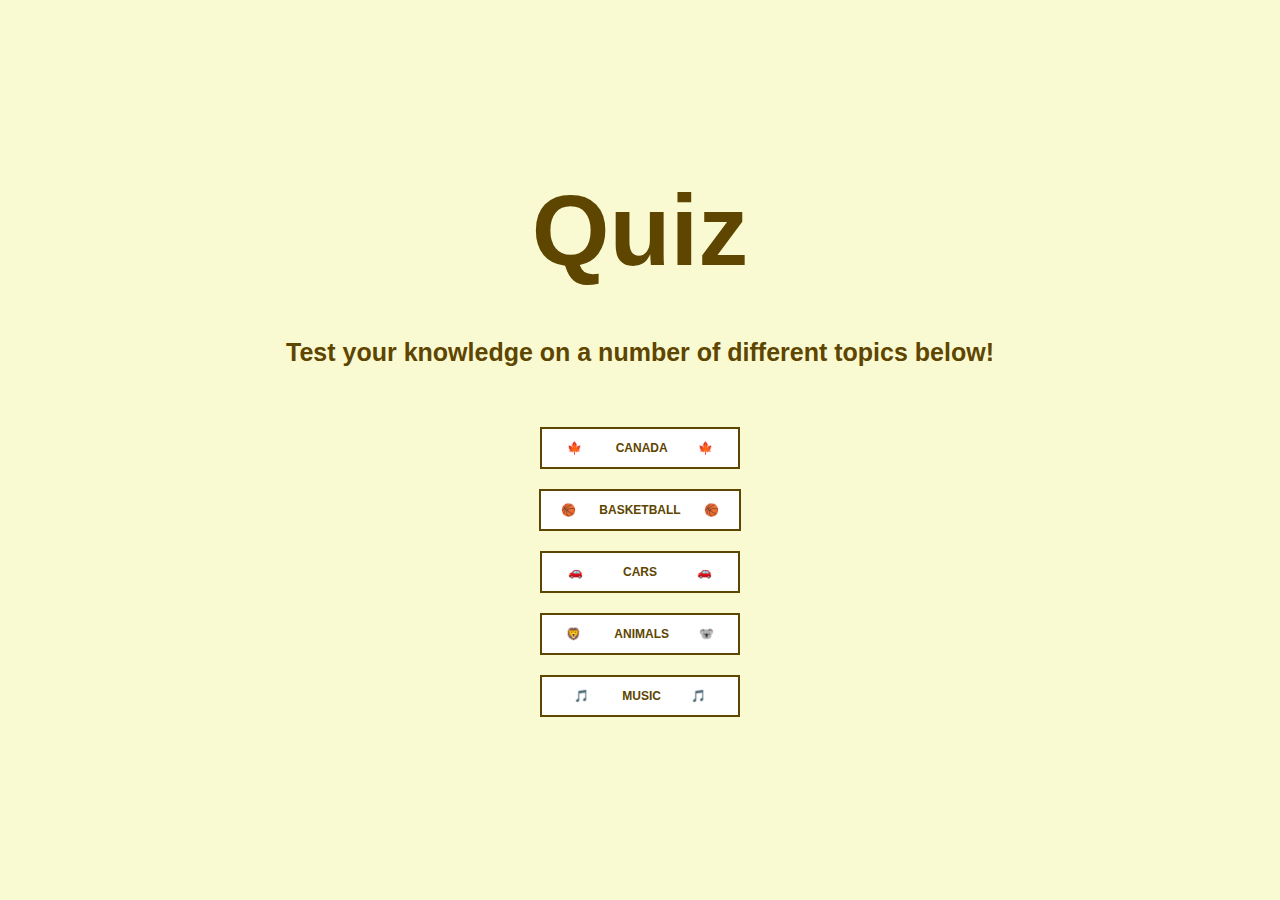
<file: index.html>
<!DOCTYPE html>
<html lang="en">
<head>
    <meta charset="UTF-8">
    <meta name="viewport" content="width=device-width, initial-scale=1.0">
    <title>Document</title>
    <link rel="stylesheet" href="quiz.css">
</head>
<body>
    
        <div class="home">
            
                <h1>Quiz</h1>
                <h2>Test your knowledge on a number of different topics below!</h2>
                <!-- <a class = "button" href= "index.html"> Home </a> -->
                <a class = "button btn1" href="canadaquiz.html"> <span> 🍁  </span> &nbsp;&nbsp;&nbsp;&nbsp;&nbsp;&nbsp;&nbsp;&nbsp;&nbsp;Canada&nbsp;&nbsp;&nbsp;&nbsp;&nbsp;&nbsp;&nbsp;&nbsp; <span> 🍁 </span></a>
                <a class = "button btn2" href="basketballquiz.html"> <span> 🏀 </span> &nbsp;&nbsp;&nbsp;&nbsp;&nbsp;&nbsp;Basketball&nbsp;&nbsp;&nbsp;&nbsp;&nbsp;&nbsp; <span> 🏀 </span></a> 
                <a class = "button btn3" href="carsquiz.html"> <span>🚗 </span> &nbsp;&nbsp;&nbsp;&nbsp;&nbsp;&nbsp;&nbsp;&nbsp;&nbsp;&nbsp;&nbsp;Cars&nbsp;&nbsp;&nbsp;&nbsp;&nbsp;&nbsp;&nbsp;&nbsp;&nbsp;&nbsp;&nbsp; <span>🚗 </span></a>
                <a class = "button btn4" href="animalquiz.html"> <span> 🦁  </span> &nbsp;&nbsp;&nbsp;&nbsp;&nbsp;&nbsp;&nbsp;&nbsp;&nbsp;Animals&nbsp;&nbsp;&nbsp;&nbsp;&nbsp;&nbsp;&nbsp;&nbsp; <span> 🐨 </span></a> 
                <a class = "button btn5" href="musicquiz.html"> <span> 🎵  </span> &nbsp;&nbsp;&nbsp;&nbsp;&nbsp;&nbsp;&nbsp;&nbsp;&nbsp;Music&nbsp;&nbsp;&nbsp;&nbsp;&nbsp;&nbsp;&nbsp;&nbsp; <span> 🎵 </span></a>
        </div>
    
</body>
</html>
</file>
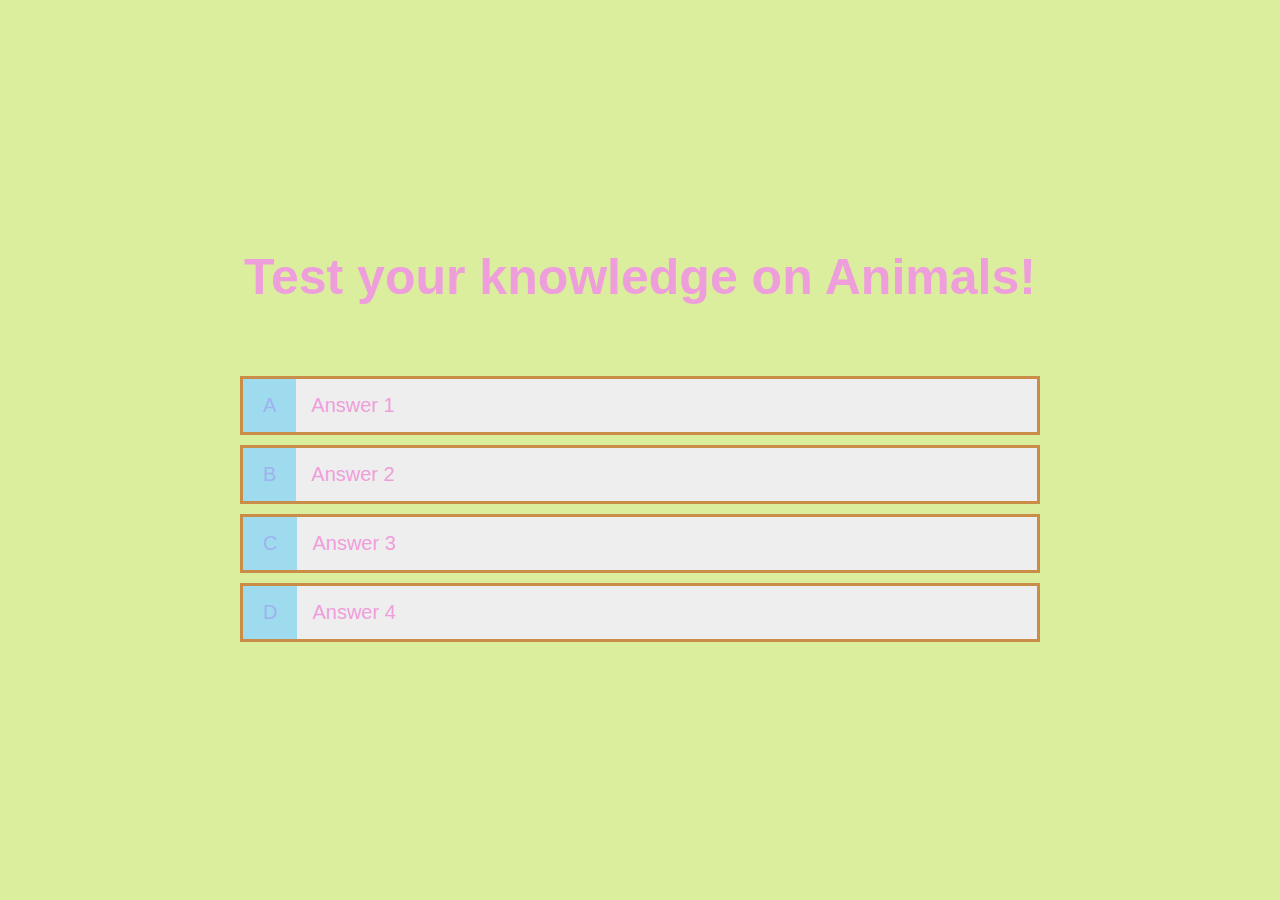
<file: animalquiz.html>
<!DOCTYPE html>
<html lang="en">
<head>
    <meta charset="UTF-8">
    <meta name="viewport" content="width=device-width, initial-scale=1.0">
    <title>Document</title>
    <link rel="stylesheet" href="animal.css">
</head>
<body>

    <div class="home">
        <h1>Test your knowledge on Animals!</h1>
        <h2 id="question"></h2>
        <div class = "choice"> 
            <p class ="letter">A</p>
            <p class ="answer" data-number="1">Answer 1</p>
        </div>
        <div class = "choice">
            <p class ="letter">B</p>
            <p class ="answer" data-number="2">Answer 2</p>
        </div>
        <div class = "choice"> 
            <p class ="letter">C</p>
            <p class ="answer" data-number="3">Answer 3</p>
        </div>
        <div class = "choice">
            <p class ="letter">D</p>
            <p class ="answer" data-number="4">Answer 4</p>
        </div>
    </div>
    

    <script>

        const question = document.getElementById("question");
        const answers = document.querySelectorAll(".answer");
        let questions = [];
        let questionCounter;
        let score;
        let acceptAnswers = false;
        let currentQuestion = {};
        let availableQuestions;
        const maxquestions = 10;

        fetch('https://the-trivia-api.com/v2/questions?tags=animals')
        .then(response=>response.json())
        .then(data=> {
            console.log("data",data);
            questions = data.map(data => {
                const newQuestion = {
                question: data.question.text
                }

            const answerChoices = [...data.incorrectAnswers];
            newQuestion.answer = Math.floor(Math.random()*3)+1;
            answerChoices.splice(
            newQuestion.answer-1,0, data.correctAnswer);

            answerChoices.forEach((answer, index) => {
            newQuestion["answer" + (index+1)] = answer;

            });
        return newQuestion;
        
            });
            startQuiz();
            })


    


        const startQuiz = () => {
        questionCounter = 0;
        score = 0;
        availableQuestions = [...questions];
        getNewQuestion();
        }; 

        const getNewQuestion = () => {
            if(availableQuestions.length == 0 || questionCounter >= maxquestions)  {
            localStorage.setItem('playerscore',score);
            window.location.replace("score.html");
            }
        questionCounter++;
        const questionIndex = Math.floor(Math.random() * availableQuestions.length);
        currentQuestion = availableQuestions[questionIndex];
        question.innerText = currentQuestion.question;
        answers.forEach(answer => {
            const number = answer.dataset["number"];
            answer.innerText = currentQuestion["answer" + number];
        });

         availableQuestions.splice(questionIndex,1);

        acceptAnswers=true;
        };

         answers.forEach(answer =>{
            answer.addEventListener("click",e =>{
                if (!acceptAnswers) return;
                acceptAnswers=false;
                const selectChoice = e.target;
                const selectAnswer = answer.dataset["number"];
                console.log(selectAnswer == currentQuestion.answer);
            
                 let check = 'incorrect';
                if (selectAnswer == currentQuestion.answer) {
                    check = 'correct';
                }

                if(check == 'correct'){
                    incrementScore(1);
                }

                console.log(check);
                console.log(score);
                getNewQuestion();
            });
        })
    
        function incrementScore(num){
            score+=num;
        }

    </script>

</body>
</html>
</file>
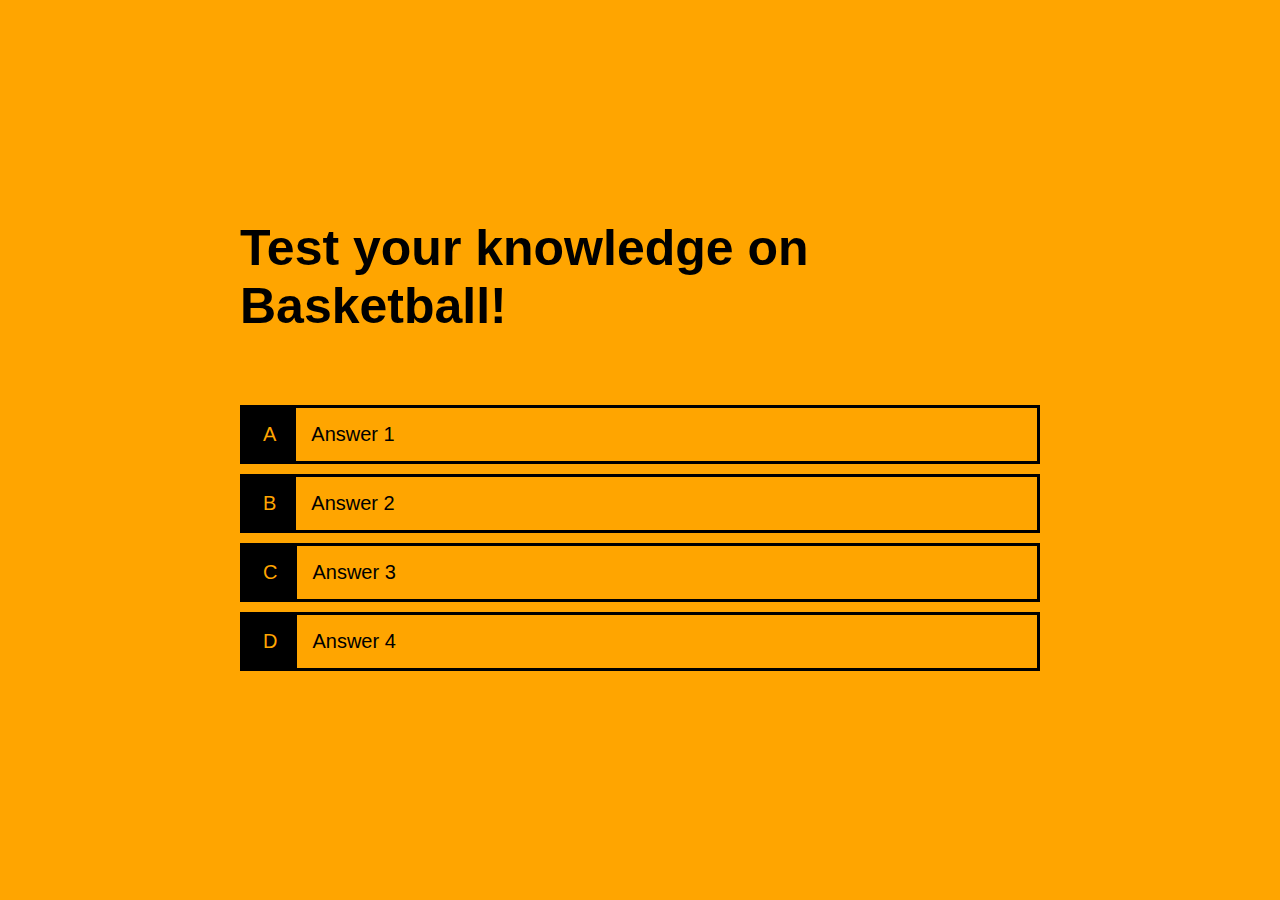
<file: basketballquiz.html>
<!DOCTYPE html>
<html lang="en">
<head>
    <meta charset="UTF-8">
    <meta name="viewport" content="width=device-width, initial-scale=1.0">
    <title>Document</title>
    <link rel="stylesheet" href="basketball.css">
</head>
<body>

    <div class="home">
        <h1>Test your knowledge on Basketball!</h1>
        <h2 id="question"></h2>
        <div class = "choice"> 
            <p class ="letter">A</p>
            <p class ="answer" data-number="1">Answer 1</p>
        </div>
        <div class = "choice">
            <p class ="letter">B</p>
            <p class ="answer" data-number="2">Answer 2</p>
        </div>
        <div class = "choice"> 
            <p class ="letter">C</p>
            <p class ="answer" data-number="3">Answer 3</p>
        </div>
        <div class = "choice">
            <p class ="letter">D</p>
            <p class ="answer" data-number="4">Answer 4</p>
        </div>
    </div>
    

    <script>

        const question = document.getElementById("question");
        const answers = document.querySelectorAll(".answer");
        let questions = [];
        let questionCounter;
        let score;
        let acceptAnswers = false;
        let currentQuestion = {};
        let availableQuestions;
        const maxquestions = 10;

        fetch('https://the-trivia-api.com/v2/questions?tags=basketball')
        .then(response=>response.json())
        .then(data=> {
            console.log("data",data);
            questions = data.map(data => {
                const newQuestion = {
                question: data.question.text
                }

            const answerChoices = [...data.incorrectAnswers];
            newQuestion.answer = Math.floor(Math.random()*3)+1;
            answerChoices.splice(
            newQuestion.answer-1,0, data.correctAnswer);

            answerChoices.forEach((answer, index) => {
            newQuestion["answer" + (index+1)] = answer;

            });
        return newQuestion;
        
            });
            startQuiz();
            })


    


        const startQuiz = () => {
        questionCounter = 0;
        score = 0;
        availableQuestions = [...questions];
        getNewQuestion();
        }; 

        const getNewQuestion = () => {
            if(availableQuestions.length == 0 || questionCounter >= maxquestions)  {
            localStorage.setItem('playerscore',score);
            window.location.replace("score.html");
            }
        questionCounter++;
        const questionIndex = Math.floor(Math.random() * availableQuestions.length);
        currentQuestion = availableQuestions[questionIndex];
        question.innerText = currentQuestion.question;
        answers.forEach(answer => {
            const number = answer.dataset["number"];
            answer.innerText = currentQuestion["answer" + number];
        });

         availableQuestions.splice(questionIndex,1);

        acceptAnswers=true;
        };

         answers.forEach(answer =>{
            answer.addEventListener("click",e =>{
                if (!acceptAnswers) return;
                acceptAnswers=false;
                const selectChoice = e.target;
                const selectAnswer = answer.dataset["number"];
                console.log(selectAnswer == currentQuestion.answer);
            
                 let check = 'incorrect';
                if (selectAnswer == currentQuestion.answer) {
                    check = 'correct';
                }

                if(check == 'correct'){
                    incrementScore(1);
                }

                console.log(check);
                console.log(score);
                getNewQuestion();
            });
        })
    
        function incrementScore(num){
            score+=num;
        }

    </script>

</body>
</html>
</file>
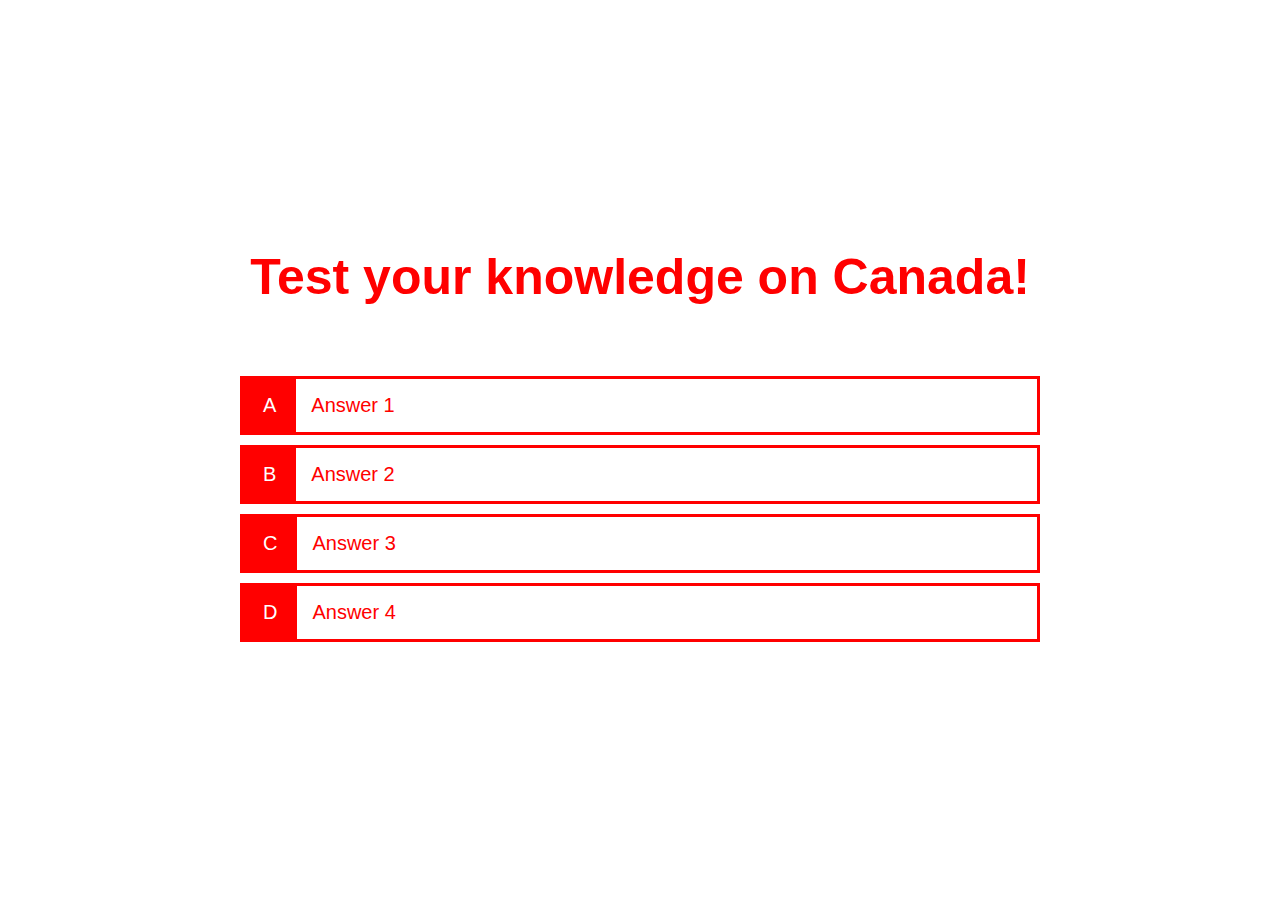
<file: canadaquiz.html>
<!DOCTYPE html>
<html lang="en">
<head>
    <meta charset="UTF-8">
    <meta name="viewport" content="width=device-width, initial-scale=1.0">
    <title>Document</title>
    <link rel="stylesheet" href="canada.css">
</head>
<body>

    <div class="home">
        <h1>Test your knowledge on Canada!</h1>
        <h2 id="question"></h2>
        <div class = "choice"> 
            <p class ="letter">A</p>
            <p class ="answer" data-number="1">Answer 1</p>
        </div>
        <div class = "choice">
            <p class ="letter">B</p>
            <p class ="answer" data-number="2">Answer 2</p>
        </div>
        <div class = "choice"> 
            <p class ="letter">C</p>
            <p class ="answer" data-number="3">Answer 3</p>
        </div>
        <div class = "choice">
            <p class ="letter">D</p>
            <p class ="answer" data-number="4">Answer 4</p>
        </div>
    </div>
    

    <script>

        const question = document.getElementById("question");
        const answers = document.querySelectorAll(".answer");
        let questions = [];
        let questionCounter;
        let score;
        let acceptAnswers = false;
        let currentQuestion = {};
        let availableQuestions;
        const maxquestions = 10;

        fetch('https://the-trivia-api.com/v2/questions?tags=canada')
        .then(response=>response.json())
        .then(data=> {
            console.log("data",data);
            questions = data.map(data => {
                const newQuestion = {
                question: data.question.text
                }

            const answerChoices = [...data.incorrectAnswers];
            newQuestion.answer = Math.floor(Math.random()*3)+1;
            answerChoices.splice(
            newQuestion.answer-1,0, data.correctAnswer);

            answerChoices.forEach((answer, index) => {
            newQuestion["answer" + (index+1)] = answer;

            });
        return newQuestion;
        
            });
            startQuiz();
            })


    


        const startQuiz = () => {
        questionCounter = 0;
        score = 0;
        availableQuestions = [...questions];
        getNewQuestion();
        }; 

        const getNewQuestion = () => {
            if(availableQuestions.length == 0 || questionCounter >= maxquestions)  {
            localStorage.setItem('playerscore',score);
            window.location.replace("score.html");
            }
        questionCounter++;
        const questionIndex = Math.floor(Math.random() * availableQuestions.length);
        currentQuestion = availableQuestions[questionIndex];
        question.innerText = currentQuestion.question;
        answers.forEach(answer => {
            const number = answer.dataset["number"];
            answer.innerText = currentQuestion["answer" + number];
        });

         availableQuestions.splice(questionIndex,1);

        acceptAnswers=true;
        };

         answers.forEach(answer =>{
            answer.addEventListener("click",e =>{
                if (!acceptAnswers) return;
                acceptAnswers=false;
                const selectChoice = e.target;
                const selectAnswer = answer.dataset["number"];
                console.log(selectAnswer == currentQuestion.answer);
            
                 let check = 'incorrect';
                if (selectAnswer == currentQuestion.answer) {
                    check = 'correct';
                }

                if(check == 'correct'){
                    incrementScore(1);
                }

                console.log(check);
                console.log(score);
                getNewQuestion();
            });
        })
    
        function incrementScore(num){
            score+=num;
        }

    </script>

</body>
</html>
</file>
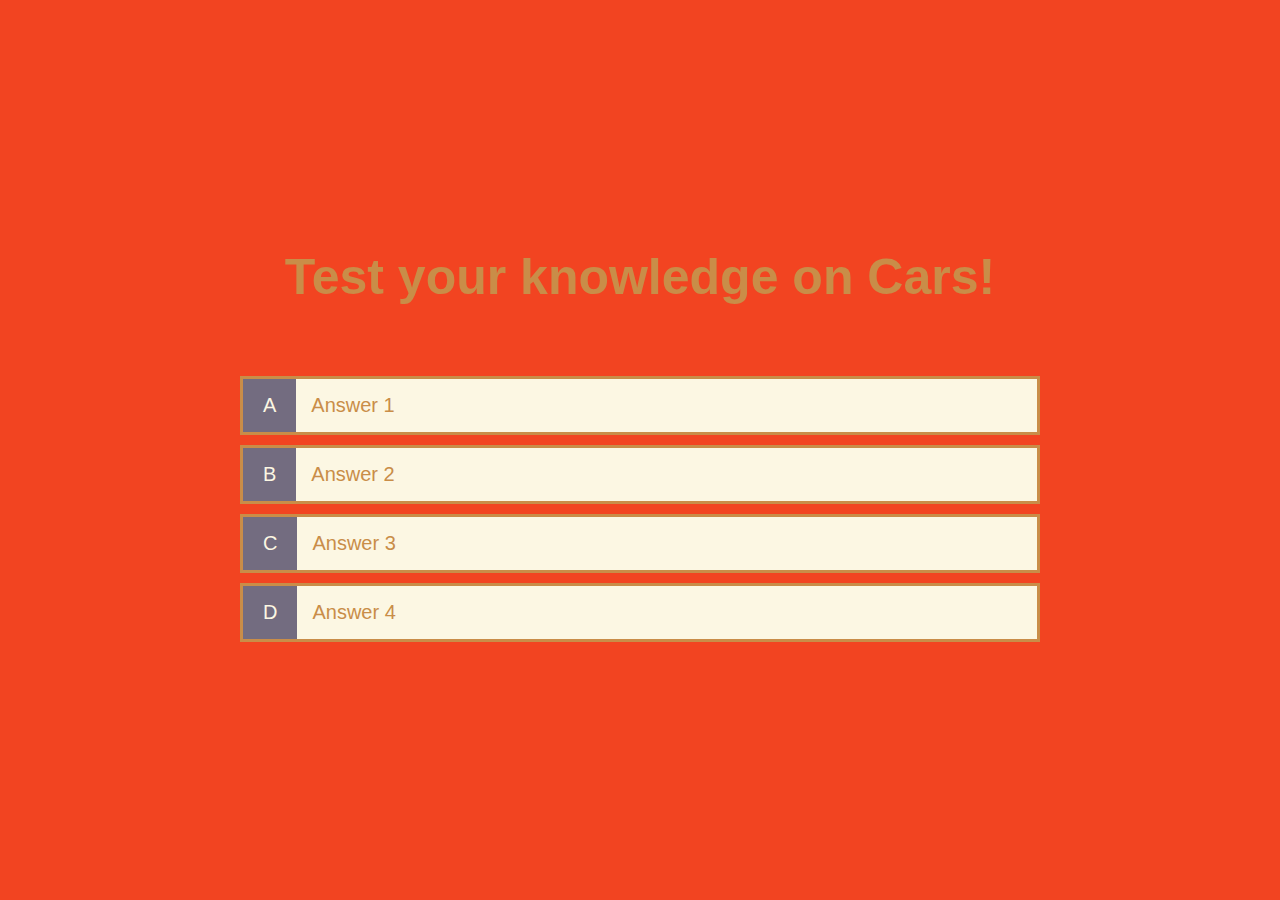
<file: carsquiz.html>
<!DOCTYPE html>
<html lang="en">
<head>
    <meta charset="UTF-8">
    <meta name="viewport" content="width=device-width, initial-scale=1.0">
    <title>Document</title>
    <link rel="stylesheet" href="cars.css">
</head>
<body>

    <div class="home">
        <h1>Test your knowledge on Cars!</h1>
        <h2 id="question"></h2>
        <div class = "choice"> 
            <p class ="letter">A</p>
            <p class ="answer" data-number="1">Answer 1</p>
        </div>
        <div class = "choice">
            <p class ="letter">B</p>
            <p class ="answer" data-number="2">Answer 2</p>
        </div>
        <div class = "choice"> 
            <p class ="letter">C</p>
            <p class ="answer" data-number="3">Answer 3</p>
        </div>
        <div class = "choice">
            <p class ="letter">D</p>
            <p class ="answer" data-number="4">Answer 4</p>
        </div>
    </div>
    

    <script>

        const question = document.getElementById("question");
        const answers = document.querySelectorAll(".answer");
        let questions = [];
        let questionCounter;
        let score;
        let acceptAnswers = false;
        let currentQuestion = {};
        let availableQuestions;
        const maxquestions = 10;

        fetch('https://the-trivia-api.com/v2/questions?tags=cars')
        .then(response=>response.json())
        .then(data=> {
            console.log("data",data);
            questions = data.map(data => {
                const newQuestion = {
                question: data.question.text
                }

            const answerChoices = [...data.incorrectAnswers];
            newQuestion.answer = Math.floor(Math.random()*3)+1;
            answerChoices.splice(
            newQuestion.answer-1,0, data.correctAnswer);

            answerChoices.forEach((answer, index) => {
            newQuestion["answer" + (index+1)] = answer;

            });
        return newQuestion;
        
            });
            startQuiz();
            })


    


        const startQuiz = () => {
        questionCounter = 0;
        score = 0;
        availableQuestions = [...questions];
        getNewQuestion();
        }; 

        const getNewQuestion = () => {
            if(availableQuestions.length == 0 || questionCounter >= maxquestions)  {
            localStorage.setItem('playerscore',score);
            window.location.replace("score.html");
            }
        questionCounter++;
        const questionIndex = Math.floor(Math.random() * availableQuestions.length);
        currentQuestion = availableQuestions[questionIndex];
        question.innerText = currentQuestion.question;
        answers.forEach(answer => {
            const number = answer.dataset["number"];
            answer.innerText = currentQuestion["answer" + number];
        });

         availableQuestions.splice(questionIndex,1);

        acceptAnswers=true;
        };

         answers.forEach(answer =>{
            answer.addEventListener("click",e =>{
                if (!acceptAnswers) return;
                acceptAnswers=false;
                const selectChoice = e.target;
                const selectAnswer = answer.dataset["number"];
                console.log(selectAnswer == currentQuestion.answer);
            
                 let check = 'incorrect';
                if (selectAnswer == currentQuestion.answer) {
                    check = 'correct';
                }

                if(check == 'correct'){
                    incrementScore(1);
                }

                console.log(check);
                console.log(score);
                getNewQuestion();
            });
        })
    
        function incrementScore(num){
            score+=num;
        }

    </script>

</body>
</html>
</file>
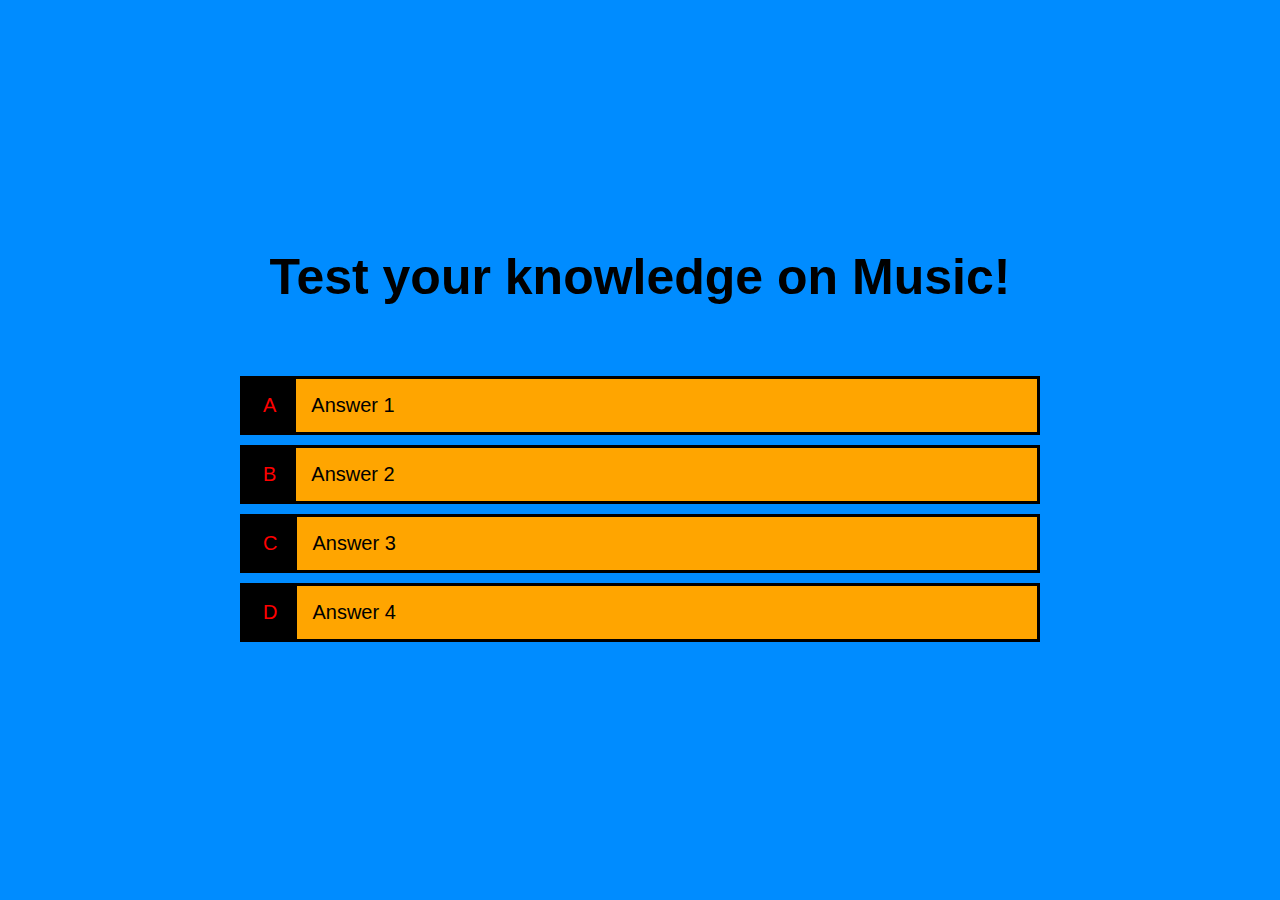
<file: musicquiz.html>
<!DOCTYPE html>
<html lang="en">
<head>
    <meta charset="UTF-8">
    <meta name="viewport" content="width=device-width, initial-scale=1.0">
    <title>Document</title>
    <link rel="stylesheet" href="music.css">
</head>
<body>

    <div class="home">
        <h1>Test your knowledge on Music!</h1>
        <h2 id="question"></h2>
        <div class = "choice"> 
            <p class ="letter">A</p>
            <p class ="answer" data-number="1">Answer 1</p>
        </div>
        <div class = "choice">
            <p class ="letter">B</p>
            <p class ="answer" data-number="2">Answer 2</p>
        </div>
        <div class = "choice"> 
            <p class ="letter">C</p>
            <p class ="answer" data-number="3">Answer 3</p>
        </div>
        <div class = "choice">
            <p class ="letter">D</p>
            <p class ="answer" data-number="4">Answer 4</p>
        </div>
    </div>
    

    <script>

        const question = document.getElementById("question");
        const answers = document.querySelectorAll(".answer");
        let questions = [];
        let questionCounter;
        let score;
        let acceptAnswers = false;
        let currentQuestion = {};
        let availableQuestions;
        const maxquestions = 10;

        fetch('https://the-trivia-api.com/v2/questions?tags=music')
        .then(response=>response.json())
        .then(data=> {
            console.log("data",data);
            questions = data.map(data => {
                const newQuestion = {
                question: data.question.text
                }

            const answerChoices = [...data.incorrectAnswers];
            newQuestion.answer = Math.floor(Math.random()*3)+1;
            answerChoices.splice(
            newQuestion.answer-1,0, data.correctAnswer);

            answerChoices.forEach((answer, index) => {
            newQuestion["answer" + (index+1)] = answer;

            });
        return newQuestion;
        
            });
            startQuiz();
            })


    


        const startQuiz = () => {
        questionCounter = 0;
        score = 0;
        availableQuestions = [...questions];
        getNewQuestion();
        }; 

        const getNewQuestion = () => {
            if(availableQuestions.length == 0 || questionCounter >= maxquestions)  {
            localStorage.setItem('playerscore',score);
            window.location.replace("score.html");
            }
        questionCounter++;
        const questionIndex = Math.floor(Math.random() * availableQuestions.length);
        currentQuestion = availableQuestions[questionIndex];
        question.innerText = currentQuestion.question;
        answers.forEach(answer => {
            const number = answer.dataset["number"];
            answer.innerText = currentQuestion["answer" + number];
        });

         availableQuestions.splice(questionIndex,1);

        acceptAnswers=true;
        };

         answers.forEach(answer =>{
            answer.addEventListener("click",e =>{
                if (!acceptAnswers) return;
                acceptAnswers=false;
                const selectChoice = e.target;
                const selectAnswer = answer.dataset["number"];
                console.log(selectAnswer == currentQuestion.answer);
            
                 let check = 'incorrect';
                if (selectAnswer == currentQuestion.answer) {
                    check = 'correct';
                }

                if(check == 'correct'){
                    incrementScore(1);
                }

                console.log(check);
                console.log(score);
                getNewQuestion();
            });
        })
    
        function incrementScore(num){
            score+=num;
        }

    </script>

</body>
</html>
</file>
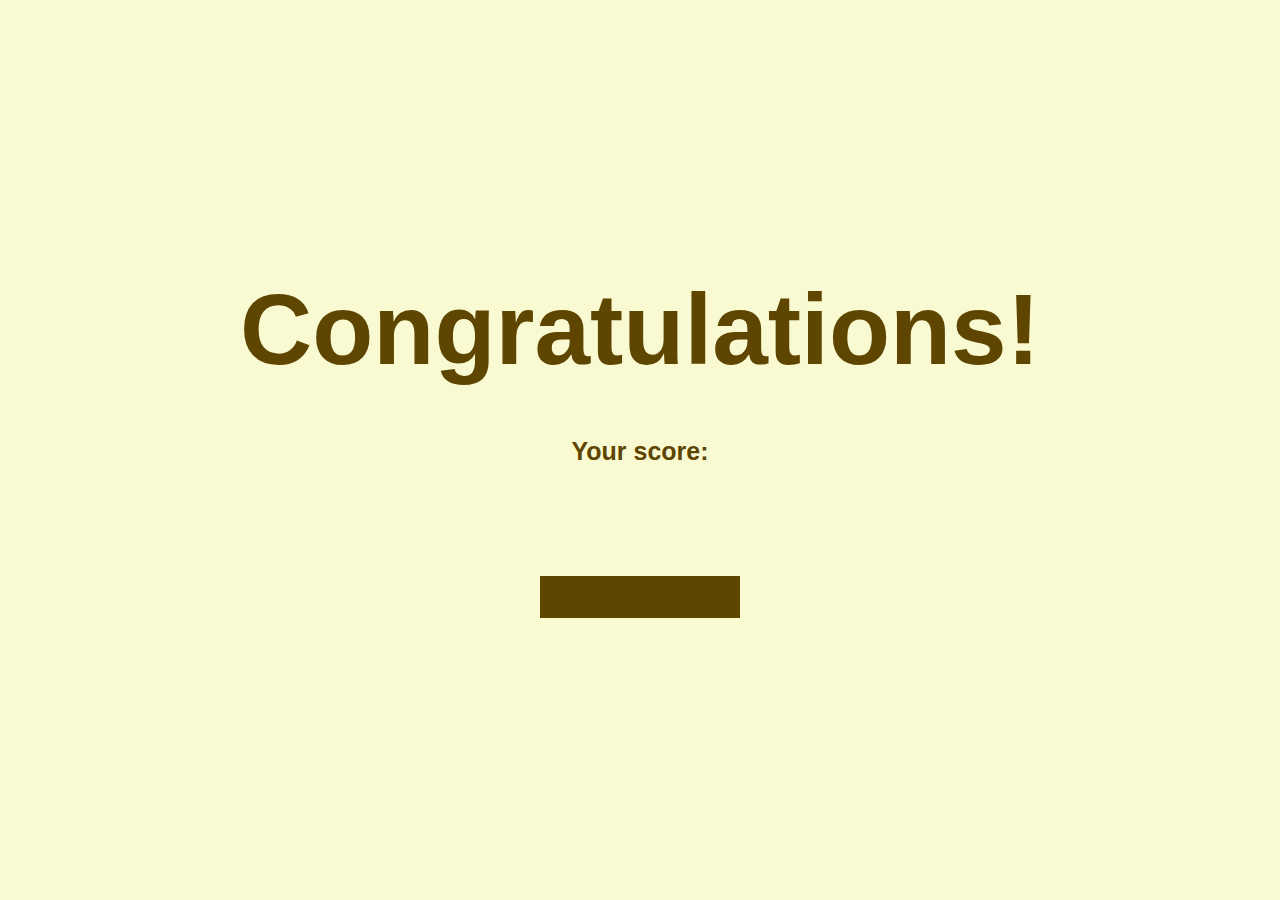
<file: score.html>
<!DOCTYPE html>
<html lang="en">
<head>
    <meta charset="UTF-8">
    <meta name="viewport" content="width=device-width, initial-scale=1.0">
    <title>Document</title>
    <link rel="stylesheet" href="quiz.css">
</head>
<body>

    <div class="home">
            
        <h1>Congratulations!</h1>
        <h2>Your score: </h2>
        <h2 id="finalscore"></h2>
        <!-- <a class = "button" href= "index.html"> Home </a> -->
        <a class = "button" href="index.html">Home</a>
    </div>

    <script>
        let finalscore = document.getElementById('finalscore');
        const playerscore = localStorage.getItem('playerscore');
        finalscore.innerText = playerscore;

    </script>
</body>
</html>
</file>
<file: quiz.css>
:root {
    background-color: lightgoldenrodyellow;
    font-size: 62.5%;
}

*{
    box-sizing: border-box;
    font-family: Arial, Helvetica, sans-serif;
    margin: 0;
    padding: 0;
    color: #333;
}

.home{
    width: 100vw;
    height: 100vh;
    display: flex;
    justify-content: center;
    flex-direction: column;
    align-items: center;
    max-width: 80rem;
    margin: 0 auto;
}

h1{
    font-size: 10rem;
    color: #5e4500;
    margin-bottom: 5rem;
}

h2{
    font-size: 2.5rem;
    margin-bottom: 5rem;
    color: #5e4500;
}



.button{
    background: none;
    border: 2px solid #5e4500;
    font-weight: bold;
    font-size: 12px;
    text-transform: uppercase;
    padding: 12px 20px;
    min-width: 200px;
    margin:10px;
    cursor: pointer;
    transition: color 0.4 linear;
    text-decoration: none;
    background-color: white;
    text-align: center;
    position:relative;
    color: #5e4500;
}
.button:hover{
    color:white;
}
.button::before{
    content: "";
    position: absolute;
    left: 0;
    top: 0;
    width: 100%;
    height: 100%;
    background: #5e4500;
    transition: transform 0.5s;
    transform-origin: 0 0;
    transition-timing-function: cubic-bezier(0.5,1.6,0.4,0.7);
}
.btn1::before{
    transform: scaleX(0);
}
.btn1:hover::before{
    transform: scaleX(1);
}
.btn2::before{
    transform: scaleX(0);
}
.btn2:hover::before{
    transform: scaleX(1);
}
.btn3::before{
    transform: scaleX(0);
}
.btn3:hover::before{
    transform: scaleX(1);
}
.btn4::before{
    transform: scaleX(0);
}
.btn4:hover::before{
    transform: scaleX(1);
}
.btn5::before{
    transform: scaleX(0);
}
.btn5:hover::before{
    transform: scaleX(1);
}
#finalscore{
    font-size: 15rem;
}

#flagleft{
    width: 2.5rem;
    float: left;
    
}

#flagright{
    width: 2.5rem;
    float: right;
    
}
</file>
<file: animal.css>
:root {
    background-color: #dbee9e;
    font-size: 62.5%;
}

*{
    box-sizing: border-box;
    font-family: Arial, Helvetica, sans-serif;
    margin: 0;
    padding: 0;
    color: #ee9edb;
}

.home{
    width: 100vw;
    height: 100vh;
    display: flex;
    justify-content: center;
    flex-direction: column;
    align-items: center;
    max-width: 80rem;
    margin: 0 auto;
}

h1{
    font-size: 5rem;
    color: #ee9edb;
    margin-bottom: 5rem;
}
h2{
    margin-bottom: 2rem;
    font-size: 3rem;
}
.choice{
    display: flex;
    width: 100%;
    font-size: 1.5rem;
    background-color: #eeeeee;
    border: .3rem solid #c98d48;
    margin-bottom: 1rem;
    color: black;
}


.choice:hover{
    cursor: pointer;
    box-shadow: 0 .5rem 2rem #9edbee;
}

.letter{
    padding: 1.5rem 2rem;
    background-color: #9edbee;
    color: #9eb3ee;
    font-size: 2rem;
}

.answer{
    padding: 1.5rem;
    font-size: 2rem;
    width:100%
}
</file>
<file: basketball.css>
:root {
    background-color: orange;
    font-size: 62.5%;
}

*{
    box-sizing: border-box;
    font-family: Arial, Helvetica, sans-serif;
    margin: 0;
    padding: 0;
    color: black;
}

.home{
    width: 100vw;
    height: 100vh;
    display: flex;
    justify-content: center;
    flex-direction: column;
    align-items: center;
    max-width: 80rem;
    margin: 0 auto;
}

h1{
    font-size: 5rem;
    color: black;
    margin-bottom: 5rem;
}
h2{
    margin-bottom: 2rem;
    font-size: 3rem;
}
.choice{
    display: flex;
    width: 100%;
    font-size: 1.5rem;
    background-color: orange;
    border: .3rem solid black;
    margin-bottom: 1rem;
    color: black;
}


.choice:hover{
    cursor: pointer;
    box-shadow: 0 .5rem 2rem rgba(255, 0, 0, 0.4);
}

.letter{
    padding: 1.5rem 2rem;
    background-color: black;
    color: orange;
    font-size: 2rem;
}

.answer{
    padding: 1.5rem;
    font-size: 2rem;
    width:100%
}
</file>
<file: canada.css>
:root {
    background-color:white;
    font-size: 62.5%;
}

*{
    box-sizing: border-box;
    font-family: Arial, Helvetica, sans-serif;
    margin: 0;
    padding: 0;
    color: red;
}

.home{
    width: 100vw;
    height: 100vh;
    display: flex;
    justify-content: center;
    flex-direction: column;
    align-items: center;
    max-width: 80rem;
    margin: 0 auto;
}

h1{
    font-size: 5rem;
    color: red;
    margin-bottom: 5rem;
}
h2{
    margin-bottom: 2rem;
    font-size: 3rem;
}
.choice{
    display: flex;
    width: 100%;
    font-size: 1.5rem;
    background-color: white;
    border: .3rem solid red;
    margin-bottom: 1rem;
    color: red;
}


.choice:hover{
    cursor: pointer;
    box-shadow: 0 .5rem 2rem rgba(255, 0, 0, 0.4);
}

.letter{
    padding: 1.5rem 2rem;
    background-color: red;
    color: white;
    font-size: 2rem;
}

.answer{
    padding: 1.5rem;
    font-size: 2rem;
    width:100%
}
</file>
<file: cars.css>
:root {
    background-color: #f24421;
    font-size: 62.5%;
}

*{
    box-sizing: border-box;
    font-family: Arial, Helvetica, sans-serif;
    margin: 0;
    padding: 0;
    color: #c98d48;
}

.home{
    width: 100vw;
    height: 100vh;
    display: flex;
    justify-content: center;
    flex-direction: column;
    align-items: center;
    max-width: 80rem;
    margin: 0 auto;
}

h1{
    font-size: 5rem;
    color: #c98d48;
    margin-bottom: 5rem;
}
h2{
    margin-bottom: 2rem;
    font-size: 3rem;
}
.choice{
    display: flex;
    width: 100%;
    font-size: 1.5rem;
    background-color: #fcf7e3;
    border: .3rem solid #c98d48;
    margin-bottom: 1rem;
    color: black;
}


.choice:hover{
    cursor: pointer;
    box-shadow: 0 .5rem 2rem #736c80;
    color: #fcf7e3;;
}

.letter{
    padding: 1.5rem 2rem;
    background-color: #736c80;
    color: #fcf7e3;
    font-size: 2rem;
}

.answer{
    padding: 1.5rem;
    font-size: 2rem;
    width:100%
}
</file>
<file: music.css>
:root {
    background-color: rgb(0, 140, 255);
    font-size: 62.5%;
}

*{
    box-sizing: border-box;
    font-family: Arial, Helvetica, sans-serif;
    margin: 0;
    padding: 0;
    color: black;
}

.home{
    width: 100vw;
    height: 100vh;
    display: flex;
    justify-content: center;
    flex-direction: column;
    align-items: center;
    max-width: 80rem;
    margin: 0 auto;
}

h1{
    font-size: 5rem;
    color: black;
    margin-bottom: 5rem;
}
h2{
    margin-bottom: 2rem;
    font-size: 3rem;
}
.choice{
    display: flex;
    width: 100%;
    font-size: 1.5rem;
    background-color: orange;
    border: .3rem solid black;
    margin-bottom: 1rem;
    color: black;
}


.choice:hover{
    cursor: pointer;
    box-shadow: 0 .5rem 2rem rgba(255, 0, 0, 0.4);
}

.letter{
    padding: 1.5rem 2rem;
    background-color: black;
    color: rgb(255, 0, 0);
    font-size: 2rem;
}

.answer{
    padding: 1.5rem;
    font-size: 2rem;
    width:100%
}
</file>
